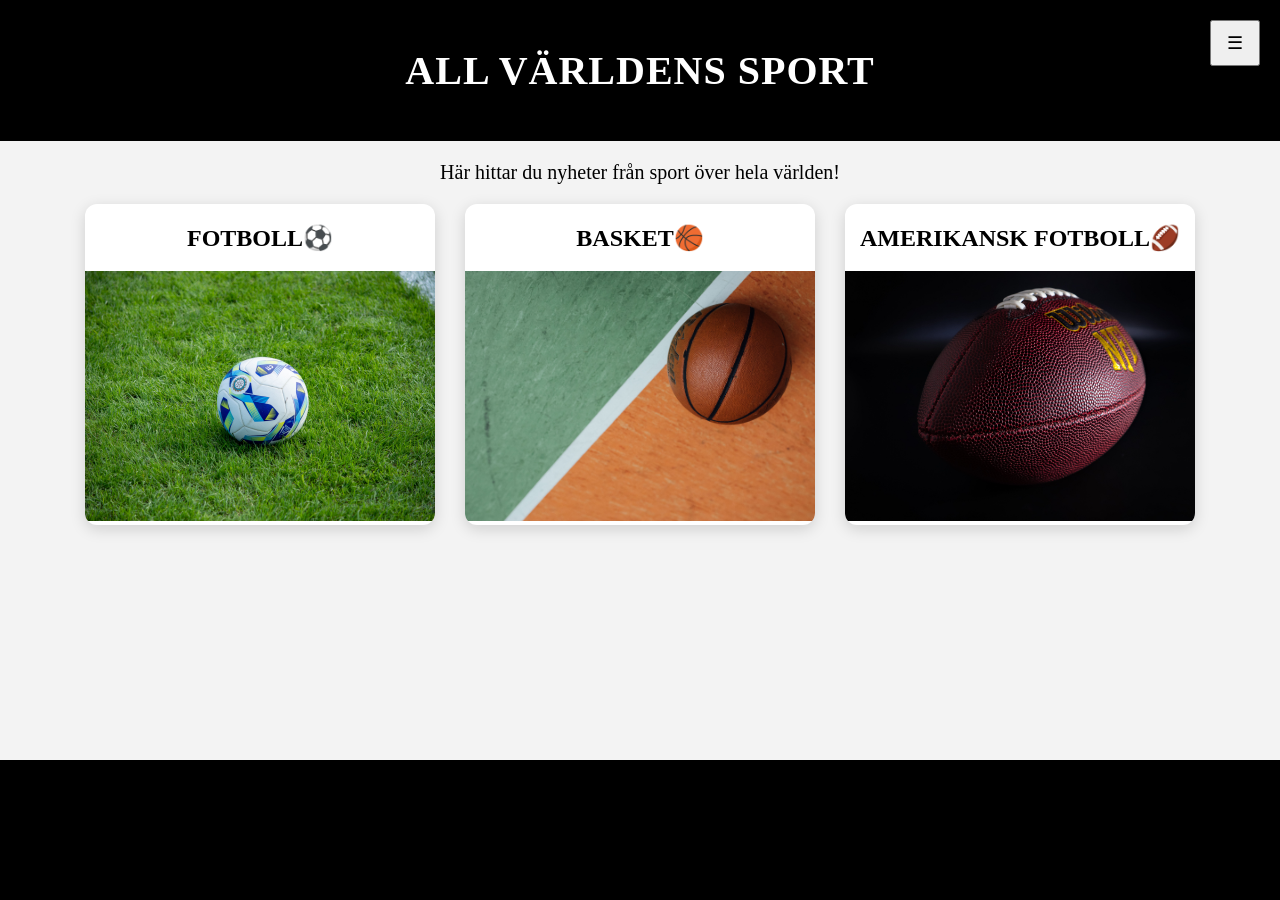
<file: index.html>
<!DOCTYPE html>
<html lang="sv">

<head>
    <meta charset="UTF-8">
    <meta name="viewport" content="width=device-width, initial-scale=1.0">
    <title>Allvarldenssport.se</title>
    <link rel="stylesheet" href="Style/Style.css">
    <link rel="icon" href="Icon.jpg" >
</head>

<body class="index">

<button id="menuBtn">☰</button>

<nav id="menu">
    <a href="index.html">Startsidan</a>
    <a href="Fotboll⚽️.html">Fotboll</a>
    <a href="Basket🏀.html">Basket</a>
    <a href="Amerikansk Fotboll🏈.html">Amerikansk Fotboll</a>
</nav>

    <div class="banner">
        <h1>ALL VÄRLDENS SPORT</h1>
    </div>

    <main>

    <p class="intro">
        Här hittar du nyheter från sport över hela världen!
    </p>

    <div class="sporter">

        <div class="sportkort">
            <a href="Fotboll⚽️.html">
                <h2>FOTBOLL⚽️</h2>
                <img src="Fotboll.jpeg" alt="Fotboll">
            </a>
        </div>

        <div class="sportkort">
            <a href="Basket🏀.html">
                <h2>BASKET🏀</h2>
                <img src="Basketboll.jpeg" alt="Basket">
            </a>
        </div>

        <div class="sportkort">
            <a href="Amerikansk Fotboll🏈.html">
                <h2>AMERIKANSK FOTBOLL🏈</h2>
                <img src="American Football.jpeg" alt="Amerikansk Fotboll">
            </a>
        </div>

    </div>

    </main>

    <footer class="footer">
 
        

</footer>

<script src="myscript.js"></script>

</body>

</html>
</file>
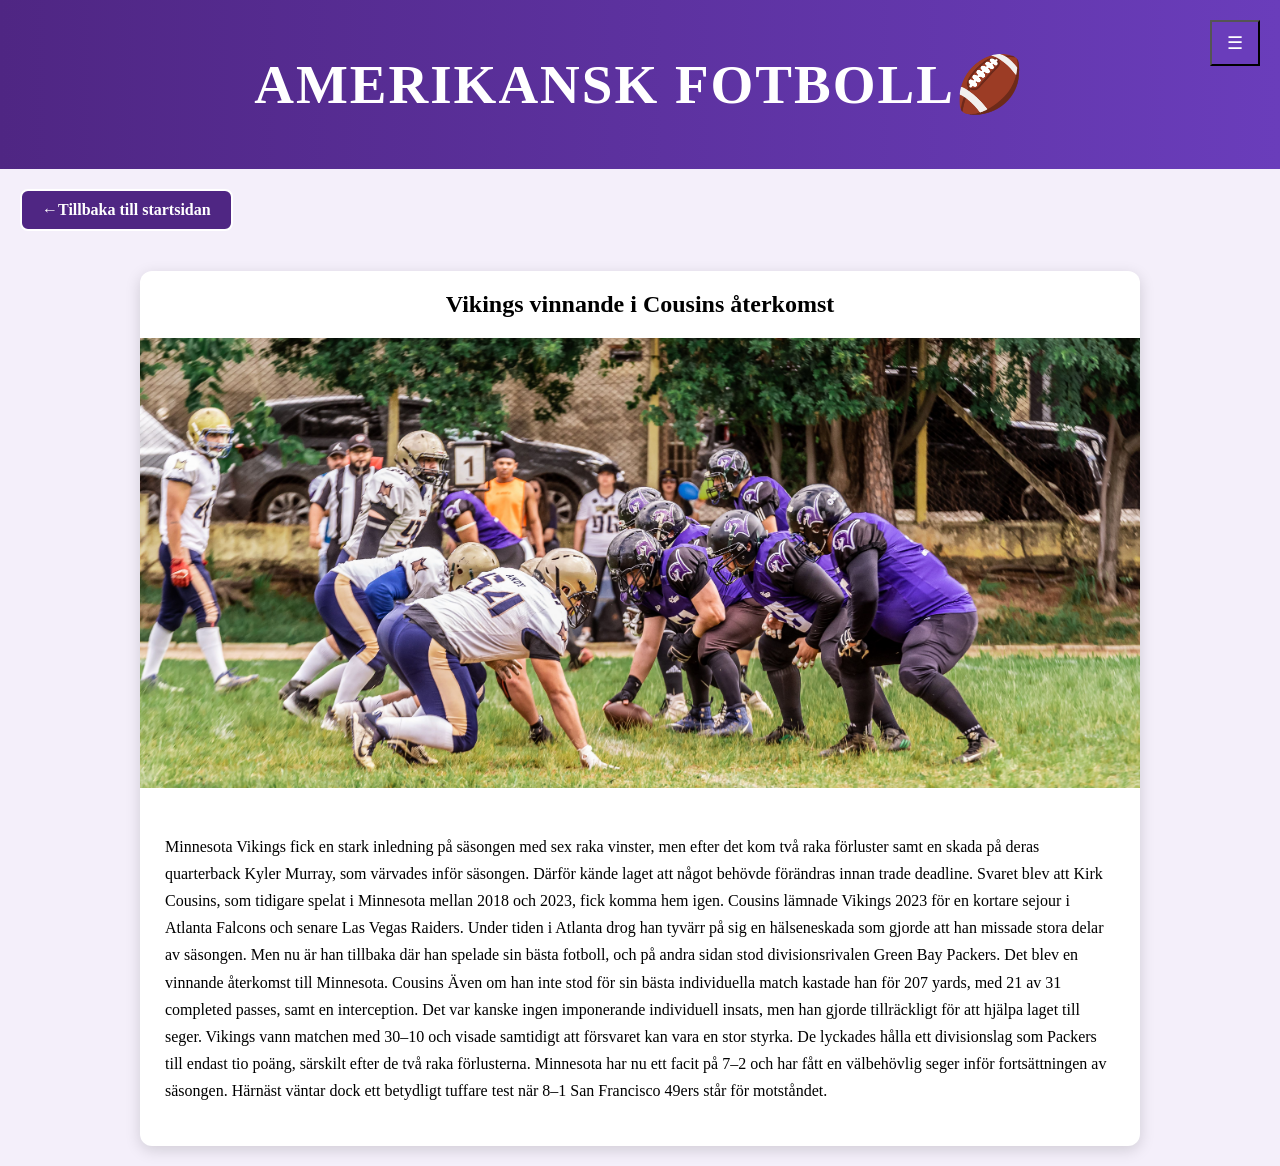
<file: Amerikansk Fotboll🏈.html>
<!DOCTYPE html>
<html lang="sv">
<head>
    <meta charset="UTF-8">
    <meta name="viewport" content="width=device-width, initial-scale=1.0">
    <title>Allvarldenssport</title>

<link rel="stylesheet" href="Style/Style.css">
<link rel="icon" href="Icon.jpg" >
</head>

<body class="nfl">

<button id="menuBtn">☰ </button>

<nav id="menu">
    <a href="index.html">Startsidan</a>
    <a href="Fotboll⚽️.html">Fotboll</a>
    <a href="Basket🏀.html">Basket</a>
    <a href="Amerikansk Fotboll🏈.html">Amerikansk Fotboll</a>
</nav>

<header>
    <h1>AMERIKANSK FOTBOLL🏈</h1>
</header>

<main>

<a href="index.html" class="back-btn">
     ←Tillbaka till startsidan
</a>

<article class="artikel">

    <h2>Vikings vinnande i Cousins återkomst</h2>

    <img src="NFLteam.jpeg" alt="Minnesota Vikings">

    <div class="artikeltext">

    <p> Minnesota Vikings fick en stark inledning på säsongen med sex raka vinster, men efter det kom två raka förluster samt en skada på deras quarterback Kyler Murray, som värvades inför säsongen. Därför kände laget att något behövde förändras innan trade deadline. Svaret blev att Kirk Cousins, som tidigare spelat i Minnesota mellan 2018 och 2023, fick komma hem igen. 

Cousins lämnade Vikings 2023 för en kortare sejour i Atlanta Falcons och senare Las Vegas Raiders. Under tiden i Atlanta drog han tyvärr på sig en hälseneskada som gjorde att han missade stora delar av säsongen. Men nu är han tillbaka där han spelade sin bästa fotboll, och på andra sidan stod divisionsrivalen Green Bay Packers. 

Det blev en vinnande återkomst till Minnesota. Cousins Även om han inte stod för sin bästa individuella match kastade han för 207 yards, med 21 av 31 completed passes, samt en interception. Det var kanske ingen imponerande individuell insats, men han gjorde tillräckligt för att hjälpa laget till seger. 

Vikings vann matchen med 30–10 och visade samtidigt att försvaret kan vara en stor styrka. De lyckades hålla ett divisionslag som Packers till endast tio poäng, särskilt efter de två raka förlusterna. 

Minnesota har nu ett facit på 7–2 och har fått en välbehövlig seger inför fortsättningen av säsongen. Härnäst väntar dock ett betydligt tuffare test när 8–1 San Francisco 49ers står för motståndet. </p>
    
</div>
</article>
</main>
</body>

<script src="myscript.js"></script>
</html>
</file>
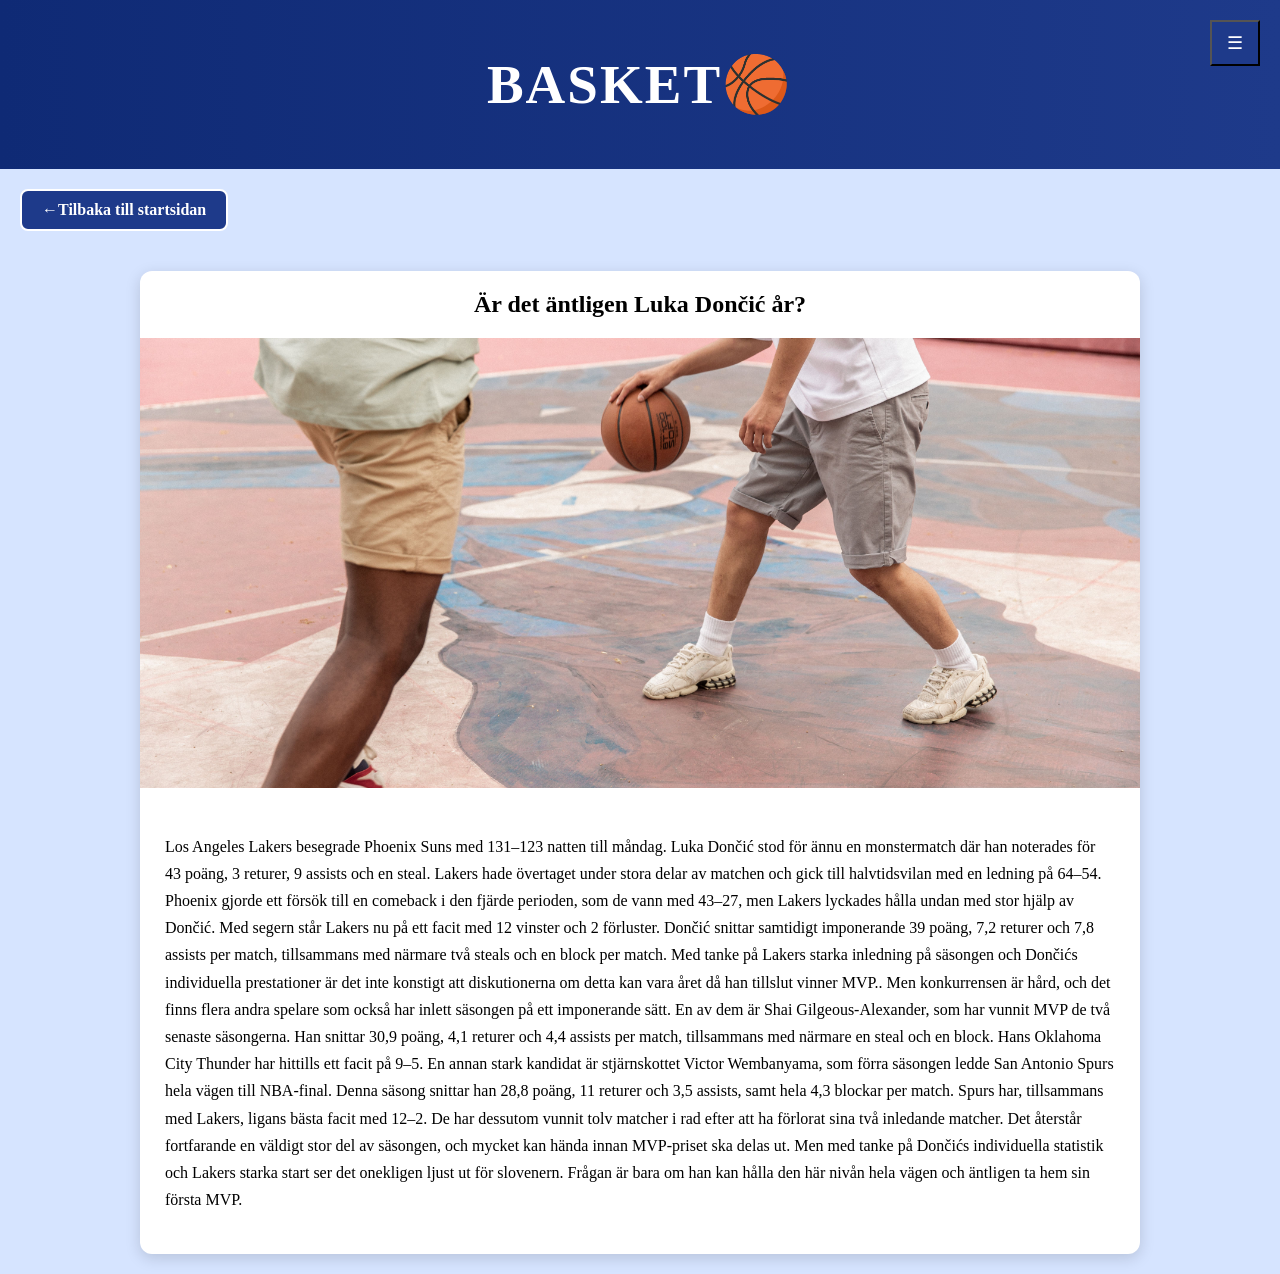
<file: Basket🏀.html>
<!DOCTYPE html>
<html lang="sv">
    <link rel="stylesheet" href="Style/Style.css">
<head>
    <meta charset="UTF-8">
    <meta name="viewport" content="width=device-width, initial-scale=1.0">
    <title>Allvarldenssport</title>
    <link rel="icon" href="Icon.jpg" >
</head>
<body class="basket">


    <button id="menuBtn">☰</button>

<nav id="menu">
    <a href="index.html">Startsidan</a>
    <a href="Fotboll⚽️.html">Fotboll</a>
    <a href="Basket🏀.html">Basket</a>
    <a href="Amerikansk Fotboll🏈.html">Amerikansk Fotboll</a>
</nav>

<header>
    <h1> BASKET🏀 </h1> 
</header>

<main>
        <a href="index.html" class="back-btn"> 
            
             ←Tilbaka till startsidan 
            
        </a> 

             
<article class="artikel">

    <h2>Är det äntligen Luka Dončić år? </h2>

    <img src="Basketballcourt.jpeg" alt="Basketplan">

   <div class="artikeltext"> 

     <p>Los Angeles Lakers besegrade Phoenix Suns med 131–123 natten till måndag. Luka Dončić stod för ännu en monstermatch där han noterades för 43 poäng, 3 returer, 9 assists och en steal. 

Lakers hade övertaget under stora delar av matchen och gick till halvtidsvilan med en ledning på 64–54. Phoenix gjorde ett försök till en comeback i den fjärde perioden, som de vann med 43–27, men Lakers lyckades hålla undan med stor hjälp av Dončić. 

Med segern står Lakers nu på ett facit med 12 vinster och 2 förluster. Dončić snittar samtidigt imponerande 39 poäng, 7,2 returer och 7,8 assists per match, tillsammans med närmare två steals och en block per match. 

Med tanke på Lakers starka inledning på säsongen och Dončićs individuella prestationer är det inte konstigt att diskutionerna om detta kan vara året då han tillslut vinner MVP.. Men konkurrensen är hård, och det finns flera andra spelare som också har inlett säsongen på ett imponerande sätt. 

En av dem är Shai Gilgeous-Alexander, som har vunnit MVP de två senaste säsongerna. Han snittar 30,9 poäng, 4,1 returer och 4,4 assists per match, tillsammans med närmare en steal och en block. Hans Oklahoma City Thunder har hittills ett facit på 9–5. 

En annan stark kandidat är stjärnskottet Victor Wembanyama, som förra säsongen ledde San Antonio Spurs hela vägen till NBA-final. Denna säsong snittar han 28,8 poäng, 11 returer och 3,5 assists, samt hela 4,3 blockar per match. 

Spurs har, tillsammans med Lakers, ligans bästa facit med 12–2. De har dessutom vunnit tolv matcher i rad efter att ha förlorat sina två inledande matcher. 

Det återstår fortfarande en väldigt stor del av säsongen, och mycket kan hända innan MVP-priset ska delas ut. Men med tanke på Dončićs individuella statistik och Lakers starka start ser det onekligen ljust ut för slovenern. 

Frågan är bara om han kan hålla den här nivån hela vägen och äntligen ta hem sin första MVP. 
     </p>

</div>

</article>

</main>

</body>

<script src="myscript.js"></script>

</html>
</file>
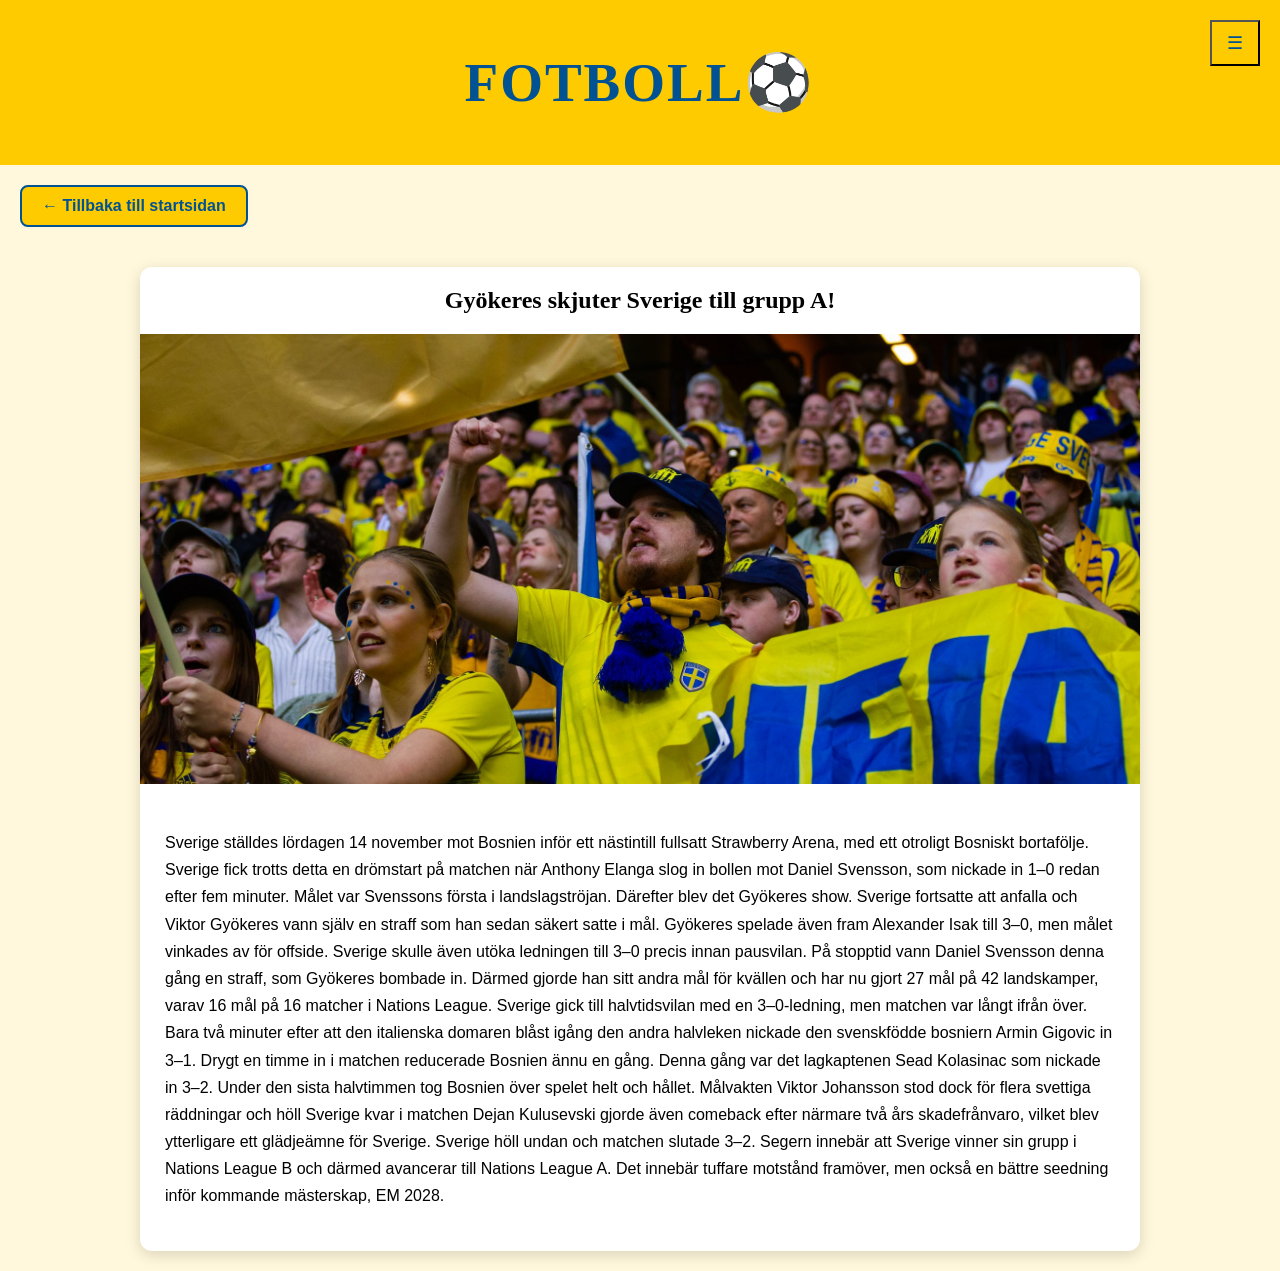
<file: Fotboll⚽️.html>
<!DOCTYPE html>
<html lang="sv">
<head>
    <meta charset="UTF-8">
    <meta name="viewport" content="width=device-width, initial-scale=1.0">
    <title>Allvarldenssport</title>
    <link rel="stylesheet" href="Style/Style.css">
    <link rel="icon" href="Icon.jpg" >
</head>

<body class="fotboll">

    <button id="menuBtn">☰</button>

<nav id="menu">
    <a href="index.html">Startsidan</a>
    <a href="Fotboll⚽️.html">Fotboll</a>
    <a href="Basket🏀.html">Basket</a>
    <a href="Amerikansk Fotboll🏈.html">Amerikansk Fotboll</a>
</nav>

<header class="banner">
    <h1>FOTBOLL⚽</h1>
</header>
    <main>

        <a href="index.html" class="back-btn">
            ← Tillbaka till startsidan
        </a>

        <article class="artikel">

            <h2>Gyökeres skjuter Sverige till grupp A!</h2>

            <img src="Fotbollspublik.jpeg" alt="Publikbild">

            <div class="artikeltext">

                     <p>  Sverige ställdes lördagen 14 november mot Bosnien inför ett nästintill fullsatt Strawberry Arena, med ett otroligt Bosniskt bortafölje. Sverige fick trotts detta en drömstart på matchen när Anthony Elanga slog in bollen mot Daniel Svensson, som nickade in 1–0 redan efter fem minuter. Målet var Svenssons första i landslagströjan. 

Därefter blev det Gyökeres show. Sverige fortsatte att anfalla och Viktor Gyökeres vann själv en straff som han sedan säkert satte i mål. Gyökeres spelade även fram Alexander Isak till 3–0, men målet vinkades av för offside. 

Sverige skulle även utöka ledningen till 3–0 precis innan pausvilan. På stopptid vann Daniel Svensson denna gång en straff, som Gyökeres bombade in. Därmed gjorde han sitt andra mål för kvällen och har nu gjort 27 mål på 42 landskamper, varav 16 mål på 16 matcher i Nations League. 

Sverige gick till halvtidsvilan med en 3–0-ledning, men matchen var långt ifrån över. 

Bara två minuter efter att den italienska domaren blåst igång den andra halvleken nickade den svenskfödde bosniern Armin Gigovic in 3–1. Drygt en timme in i matchen reducerade Bosnien ännu en gång. Denna gång var det lagkaptenen Sead Kolasinac som nickade in 3–2. 

Under den sista halvtimmen tog Bosnien över spelet helt och hållet. Målvakten Viktor Johansson stod dock för flera svettiga räddningar och höll Sverige kvar i matchen 

Dejan Kulusevski gjorde även comeback efter närmare två års skadefrånvaro, vilket blev ytterligare ett glädjeämne för Sverige. 

Sverige höll undan och matchen slutade 3–2. Segern innebär att Sverige vinner sin grupp i Nations League B och därmed avancerar till Nations League A. 

Det innebär tuffare motstånd framöver, men också en bättre seedning inför kommande mästerskap, EM 2028. 
</p>

            </div>

        </article>

    </main>

</body>

<script src="myscript.js"></script>

</html>
</file>
<file: Style/Style.css>
/* Gemensamt */

body {
    margin: 0;
}

/* Kanten runt allt*/

nav {
    text-align: center;
}

/* Centrerar texten*/

img {
    width: 100%;
    max-height: 500px;
    object-fit: cover;
}

/* Width är så bilden fyller hela området, max height är maximala höjden bilden får ha, object fit så bilden fyller området och delar av bilden kan försvinna*/

h1,
h2,
h3 {
    font-family: "Times New Roman", Times, serif;
    font-weight: 700;
}

/* Startsida*/

body.index {
    background: #f3f3f3;
    min-height: 100vh;
    display: flex;
    flex-direction: column;
}

/* 100 = är att sidan fyller hela fönsret, flex fixade footern så det blev mellanrum under sportkorten*/


.index .banner {
    background: black;
    color: white;
    text-align: center;
    padding: 20px;
}

/*Padding gör bannern tjockare*/

.index .banner h1 {
    font-size: 40px;
    letter-spacing: 1px;
}

/*intro är introtexten*/
.intro {
    text-align: center;
    font-size: 20px;
    margin: 20px;
}

.sporter {
    display: flex;
    justify-content: center;
    gap: 30px;
    flex-wrap: wrap;
}

/* display flex gör att korten är bredvid varandra, wrap e om skärmen e för smal flyttar korten ned*/

.sportkort {
    width: 350px;
    background: white;
    border-radius: 12px;
    overflow: hidden;
    box-shadow: 0 4px 15px rgba(0, 0, 0, 0.15);
}

/* border radius är rundade hörnen, overflow hidden är så bilden inte hamnar utanför boxen,box shadow är skuggan runt korten*/

.sportkort img {
    height: 250px;
    object-fit: cover;
}

.sportkort h2 {
    text-align: center;
}

.sportkort a {
    text-decoration: none;
    color: black;
}

/* tar bort strecket under länken och gör färgen svart*/

.sportkort:hover {
    transform: translateY(-5px);
    transition: 0.3s;
}

/* translate gör att kortet hoppar upp 5 pixlar när man håller över, transition gör att kortet glider upp o inte hoppar*/

.footer {
    background: black;
    padding: 70px;
    margin-top: auto;
}

body.footer {color: white;}

/*Margin top auto skickar ner den till botten av sidan*/

/* Den gemensamma artikel layouten*/

.artikel {
    max-width: 1000px;
    margin: 20px auto;
    background: white;
    border-radius: 12px;
    box-shadow: 0 4px 15px rgba(0, 0, 0, 0.15);
    overflow: hidden;
}

/* Max width, att artikeln aldrig går över 1000 pixlar, 20 = utrymmet över och under artikeln, auto = centrerar, border radius rundar hörnen,*/
/* Lägger till en skugga bakom rutan. Det gör att artikeln ser ut att ligga ovanpå bakgrunden, overflow hiddden gör att artikeln följer de rundade hörnen*/

.artikel h2 {
    text-align: center;
    padding: 20px;
    margin: 0;
}

/* padding är luften under rubriken, margin gör liknande tar bort standardmarginaler på websidan*/

.artikel img {
    height: 450px;
    object-fit: cover;
}

/* height är att alla bilder är lika höga, cover är så den täcker hela rutan*/

.artikeltext {
    padding: 25px;
    line-height: 1.7;
}

/* padding är luften så den inte går sida till sida, line height är mellanrummet mellan textraderna*/

/* Gemensamma tillbakaknappen */

.back-btn {
    display: inline-block;
    margin: 20px;
    padding: 10px 20px;
    text-decoration: none;
    border-radius: 8px;
    font-weight: bold;
}

/* inline block att det blir mer som en knapp, padding blir kaoz utan den, knappen kan ha bakgrundsfärg, rundade hörn syns ordentligt
padding ger luft inne i knappen,  text decoration tar bort blå lnk färgen, border radius rundar hörnen, font weight gör den fetstil*/

.back-btn:hover {
    opacity: 0.85;
}

/* Fotboll */

body.fotboll {
    background: #fff8dc;
    font-family: Arial, sans-serif;
}

/* bakgrudenn bakom rutan*/

body.fotboll .banner {
    background: #fecb00;
    text-align: center;
    padding: 15px;
}

body.fotboll .banner h1 {
    color: #005293;
    font-size: 55px;
    letter-spacing: 2px;
    margin: 35px 0;
}

body.fotboll .back-btn {
    background: #fecb00;
    color: #005293;
    border: 2px solid #005293;
}

/* border solid gör den blåa ramen runt, 2px är tjockleken*/

body.fotboll #menu {
    background: #fecb00;
}
/* menyrutan blir gul*/

body.fotboll #menuBtn {
    background: #fecb00;
    color: #005293;
}

/* själva knappen med blå streck*/

body.fotboll #menu a:hover {
    color: #005293;
}

/*BASKET*/

body.basket {
    background: #d6e4ff;
}

body.basket header {
    text-align: center;
    padding: 15px;
    background: linear-gradient(90deg, #0f2a75, #1e3a8a);
}

/*linear gradient är färgen i header*/

body.basket h1 {
    color: white;
    font-size: 55px;
    letter-spacing: 2px;
}

body.basket .back-btn {
    background: #1e3a8a;
    color: white;
    border: 2px solid white;
}

body.basket #menu {
    background: #1e3a8a;
}

/*menyrutan blir blå*/

body.basket #menuBtn {
    background: #1e3a8a;
    color: white;
}
/*själva knappen e blå med vita streck*/

body.basket #menu a {
    color: white;
}

/* att de är vita*/

body.basket #menu a:hover {
    color: black;
}

/* att färgen blir svart istället för vit när man håller musen över*/

/* NFL */

body.nfl {
    background: #f4effa;
}

body.nfl header {
    text-align: center;
    padding: 15px;
    background: linear-gradient(90deg, #4f2683, #6a3dbb);
}

body.nfl h1 {
    color: white;
    font-size: 55px;
    letter-spacing: 2px;
}

body.nfl .back-btn {
    background: #4f2683;
    color: white;
    border: 2px solid white;
}

body.nfl #menu {
    background: #6a3dbb;
}

body.nfl #menuBtn {
    background: #6a3dbb;
    color: white;
}

body.nfl #menu a {
    color: white;
}

body.nfl #menu a:hover {
    color: black;
}

/* Menyknappen */

#menuBtn {
    position: absolute;
    top: 20px;
    right: 20px;
    padding: 10px 15px;
    font-size: 18px;
    cursor: pointer;
}

/* # för det är ett ID*/

/* position att jag kan välja placering, och inte ligger där den finns i html, top och right är att jag lagt den där*/
/* padding ger luft inne i knappen, och pointer är att den blir ett pekfinger*/


/* Menyn */

#menu {
    position: absolute;
    top: 60px;
    right: 20px;
    padding: 15px;
    border-radius: 10px;
    background: white;
    box-shadow: 0 6px 20px rgba(0, 0, 0, 0.25);
    overflow: hidden;
}

/* border radius ger knappen hörn, vit bakgrund men överskrivs med. de olika flikarna, overflow så innehållet håller sig innom ramen*/

#menu a {
    display: block;
    padding: 15px;
    text-decoration: none;
    transition: 0.3s;
}
/* gör det till menyn och att endast markerat område blir klickbart, padding så det är mellanrum mellan länkarna, 
text decoration tar bort blå länk färgen, transistion gör över gången*/

body.index #menu a,
body.fotboll #menu a {
    color: black;
}
/* länkarna e svarta*/ 

#menu a:hover {
    background: #f0f0f0;
    transform: translateX(5px);
}
/*gör länken ljusgrå och flyttar länken när man håller musen över*/
</file>
